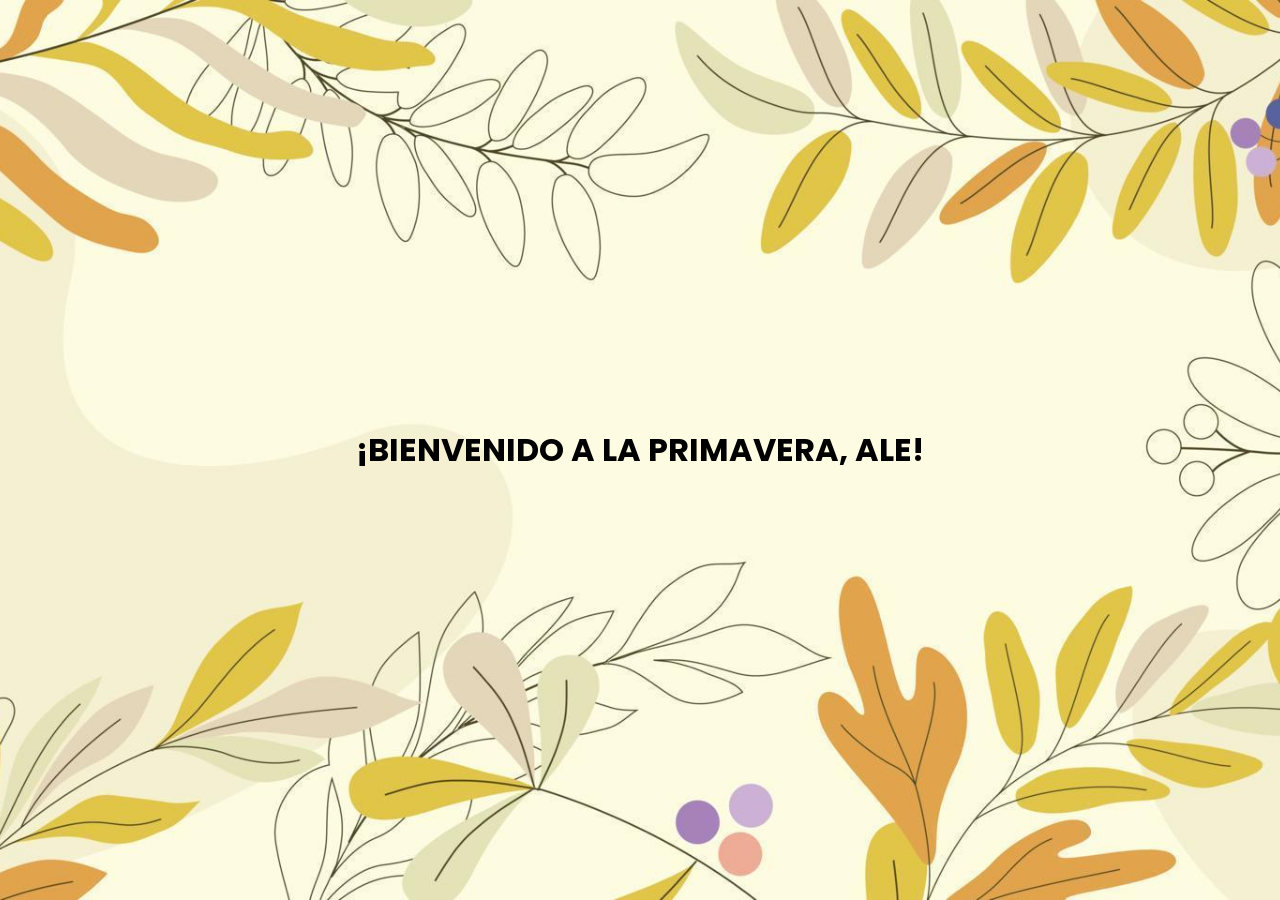
<file: index.html>
<!DOCTYPE html>
<html lang="es">
  <head>
    <meta charset="UTF-8" />
    <meta name="viewport" content="width=device-width, initial-scale=1.0" />
    <title>Feliz Primavera</title>
    <link rel="icon" href="flowers/img/flowers.png" type="image/x-icon" />

    <link rel="stylesheet" href="css/style.css" />
    <link rel="preconnect" href="https://fonts.googleapis.com" />
    <link rel="preconnect" href="https://fonts.gstatic.com" crossorigin />
    <link
      href="https://fonts.googleapis.com/css2?family=Poppins:ital,wght@0,100;0,200;0,300;0,400;0,500;0,600;0,700;0,800;0,900;1,100;1,200;1,300;1,400;1,500;1,600;1,700;1,800;1,900&display=swap"
      rel="stylesheet"
    />
  </head>
  <body>
    <div class="container">
      <div class="text-center mt-5">
        <h1 id="pageTitle" class="clickable">
          ¡Bienvenido a la Primavera, Ale!
        </h1>
        <div id="content" class="mt-4"></div>
      </div>
    </div>

    <script src="https://code.jquery.com/jquery-3.5.1.min.js"></script>
    <script src="scripts/scripts.js"></script>
  </body>
</html>
</file>
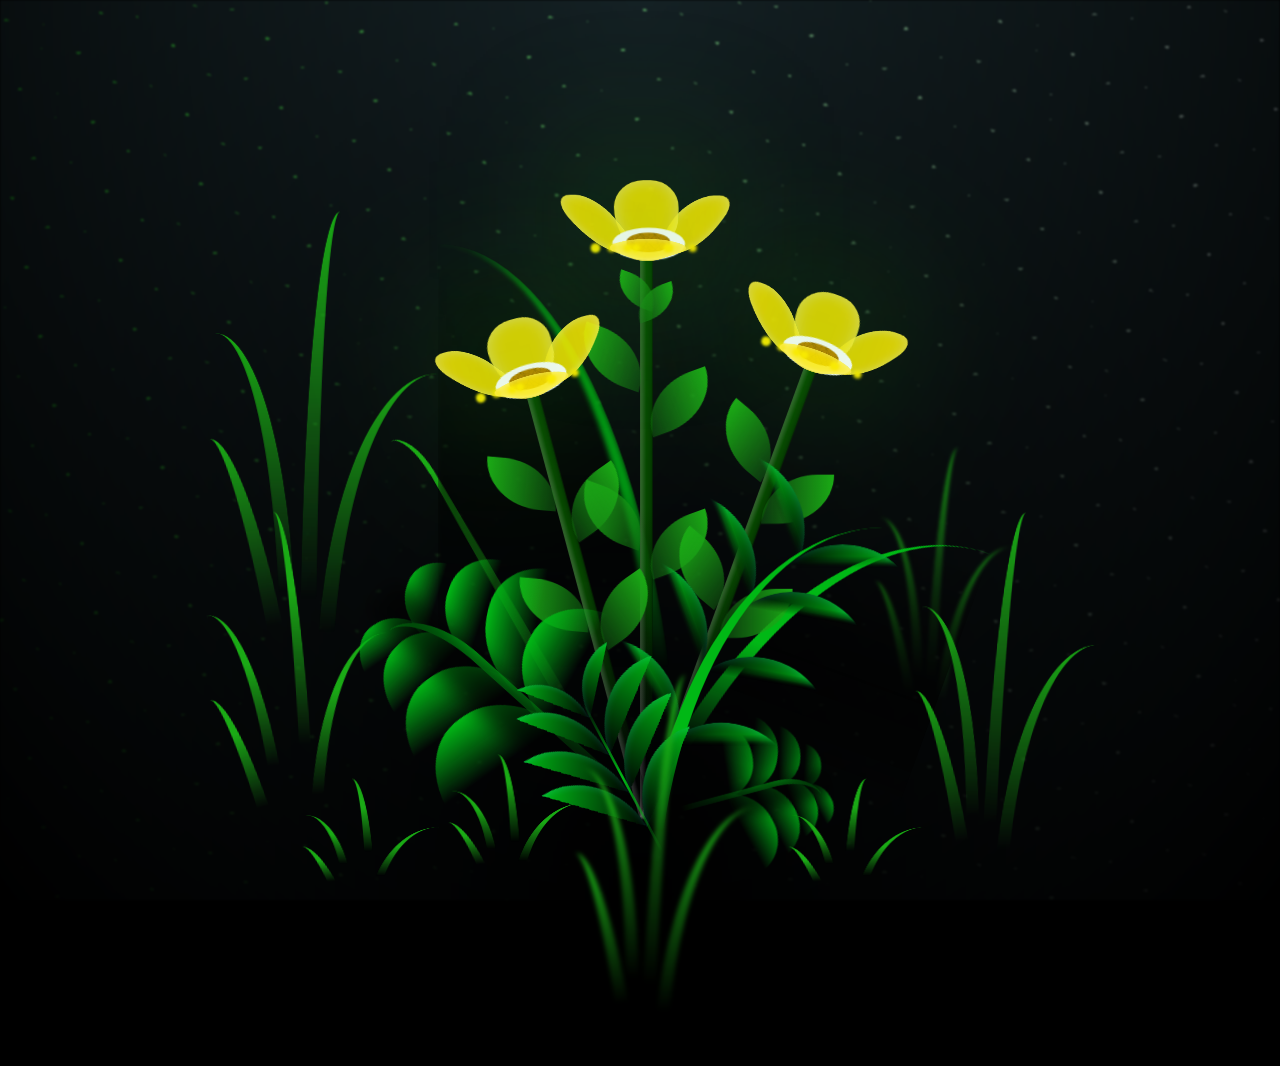
<file: scripts/flowers/flowers.html>
<!DOCTYPE html>
<html lang="en">
  <head>
    <meta charset="UTF-8" />
    <meta http-equiv="X-UA-Compatible" content="IE=edge" />
    <meta name="viewport" content="width=device-width, initial-scale=1.0" />
    <link rel="stylesheet" href="css/main.css" />
    <link rel="icon" href="img/flowers.png" type="image/x-icon" />
    <title>Flores Amarillas</title>
  </head>

  <body class="container">
    <div class="night"></div>
    <div class="flowers">
      <div class="flower flower--1">
        <div class="flower__leafs flower__leafs--1">
          <div class="flower__leaf flower__leaf--1"></div>
          <div class="flower__leaf flower__leaf--2"></div>
          <div class="flower__leaf flower__leaf--3"></div>
          <div class="flower__leaf flower__leaf--4"></div>
          <div class="flower__white-circle"></div>

          <div class="flower__light flower__light--1"></div>
          <div class="flower__light flower__light--2"></div>
          <div class="flower__light flower__light--3"></div>
          <div class="flower__light flower__light--4"></div>
          <div class="flower__light flower__light--5"></div>
          <div class="flower__light flower__light--6"></div>
          <div class="flower__light flower__light--7"></div>
          <div class="flower__light flower__light--8"></div>
        </div>
        <div class="flower__line">
          <div class="flower__line__leaf flower__line__leaf--1"></div>
          <div class="flower__line__leaf flower__line__leaf--2"></div>
          <div class="flower__line__leaf flower__line__leaf--3"></div>
          <div class="flower__line__leaf flower__line__leaf--4"></div>
          <div class="flower__line__leaf flower__line__leaf--5"></div>
          <div class="flower__line__leaf flower__line__leaf--6"></div>
        </div>
      </div>

      <div class="flower flower--2">
        <div class="flower__leafs flower__leafs--2">
          <div class="flower__leaf flower__leaf--1"></div>
          <div class="flower__leaf flower__leaf--2"></div>
          <div class="flower__leaf flower__leaf--3"></div>
          <div class="flower__leaf flower__leaf--4"></div>
          <div class="flower__white-circle"></div>

          <div class="flower__light flower__light--1"></div>
          <div class="flower__light flower__light--2"></div>
          <div class="flower__light flower__light--3"></div>
          <div class="flower__light flower__light--4"></div>
          <div class="flower__light flower__light--5"></div>
          <div class="flower__light flower__light--6"></div>
          <div class="flower__light flower__light--7"></div>
          <div class="flower__light flower__light--8"></div>
        </div>
        <div class="flower__line">
          <div class="flower__line__leaf flower__line__leaf--1"></div>
          <div class="flower__line__leaf flower__line__leaf--2"></div>
          <div class="flower__line__leaf flower__line__leaf--3"></div>
          <div class="flower__line__leaf flower__line__leaf--4"></div>
        </div>
      </div>

      <div class="flower flower--3">
        <div class="flower__leafs flower__leafs--3">
          <div class="flower__leaf flower__leaf--1"></div>
          <div class="flower__leaf flower__leaf--2"></div>
          <div class="flower__leaf flower__leaf--3"></div>
          <div class="flower__leaf flower__leaf--4"></div>
          <div class="flower__white-circle"></div>

          <div class="flower__light flower__light--1"></div>
          <div class="flower__light flower__light--2"></div>
          <div class="flower__light flower__light--3"></div>
          <div class="flower__light flower__light--4"></div>
          <div class="flower__light flower__light--5"></div>
          <div class="flower__light flower__light--6"></div>
          <div class="flower__light flower__light--7"></div>
          <div class="flower__light flower__light--8"></div>
        </div>
        <div class="flower__line">
          <div class="flower__line__leaf flower__line__leaf--1"></div>
          <div class="flower__line__leaf flower__line__leaf--2"></div>
          <div class="flower__line__leaf flower__line__leaf--3"></div>
          <div class="flower__line__leaf flower__line__leaf--4"></div>
        </div>
      </div>

      <div class="grow-ans" style="--d: 1.2s">
        <div class="flower__g-long">
          <div class="flower__g-long__top"></div>
          <div class="flower__g-long__bottom"></div>
        </div>
      </div>

      <div class="growing-grass">
        <div class="flower__grass flower__grass--1">
          <div class="flower__grass--top"></div>
          <div class="flower__grass--bottom"></div>
          <div class="flower__grass__leaf flower__grass__leaf--1"></div>
          <div class="flower__grass__leaf flower__grass__leaf--2"></div>
          <div class="flower__grass__leaf flower__grass__leaf--3"></div>
          <div class="flower__grass__leaf flower__grass__leaf--4"></div>
          <div class="flower__grass__leaf flower__grass__leaf--5"></div>
          <div class="flower__grass__leaf flower__grass__leaf--6"></div>
          <div class="flower__grass__leaf flower__grass__leaf--7"></div>
          <div class="flower__grass__leaf flower__grass__leaf--8"></div>
          <div class="flower__grass__overlay"></div>
        </div>
      </div>

      <div class="growing-grass">
        <div class="flower__grass flower__grass--2">
          <div class="flower__grass--top"></div>
          <div class="flower__grass--bottom"></div>
          <div class="flower__grass__leaf flower__grass__leaf--1"></div>
          <div class="flower__grass__leaf flower__grass__leaf--2"></div>
          <div class="flower__grass__leaf flower__grass__leaf--3"></div>
          <div class="flower__grass__leaf flower__grass__leaf--4"></div>
          <div class="flower__grass__leaf flower__grass__leaf--5"></div>
          <div class="flower__grass__leaf flower__grass__leaf--6"></div>
          <div class="flower__grass__leaf flower__grass__leaf--7"></div>
          <div class="flower__grass__leaf flower__grass__leaf--8"></div>
          <div class="flower__grass__overlay"></div>
        </div>
      </div>

      <div class="grow-ans" style="--d: 2.4s">
        <div class="flower__g-right flower__g-right--1">
          <div class="leaf"></div>
        </div>
      </div>

      <div class="grow-ans" style="--d: 2.8s">
        <div class="flower__g-right flower__g-right--2">
          <div class="leaf"></div>
        </div>
      </div>

      <div class="grow-ans" style="--d: 2.8s">
        <div class="flower__g-front">
          <div
            class="flower__g-front__leaf-wrapper flower__g-front__leaf-wrapper--1"
          >
            <div class="flower__g-front__leaf"></div>
          </div>
          <div
            class="flower__g-front__leaf-wrapper flower__g-front__leaf-wrapper--2"
          >
            <div class="flower__g-front__leaf"></div>
          </div>
          <div
            class="flower__g-front__leaf-wrapper flower__g-front__leaf-wrapper--3"
          >
            <div class="flower__g-front__leaf"></div>
          </div>
          <div
            class="flower__g-front__leaf-wrapper flower__g-front__leaf-wrapper--4"
          >
            <div class="flower__g-front__leaf"></div>
          </div>
          <div
            class="flower__g-front__leaf-wrapper flower__g-front__leaf-wrapper--5"
          >
            <div class="flower__g-front__leaf"></div>
          </div>
          <div
            class="flower__g-front__leaf-wrapper flower__g-front__leaf-wrapper--6"
          >
            <div class="flower__g-front__leaf"></div>
          </div>
          <div
            class="flower__g-front__leaf-wrapper flower__g-front__leaf-wrapper--7"
          >
            <div class="flower__g-front__leaf"></div>
          </div>
          <div
            class="flower__g-front__leaf-wrapper flower__g-front__leaf-wrapper--8"
          >
            <div class="flower__g-front__leaf"></div>
          </div>
          <div class="flower__g-front__line"></div>
        </div>
      </div>

      <div class="grow-ans" style="--d: 3.2s">
        <div class="flower__g-fr">
          <div class="leaf"></div>
          <div class="flower__g-fr__leaf flower__g-fr__leaf--1"></div>
          <div class="flower__g-fr__leaf flower__g-fr__leaf--2"></div>
          <div class="flower__g-fr__leaf flower__g-fr__leaf--3"></div>
          <div class="flower__g-fr__leaf flower__g-fr__leaf--4"></div>
          <div class="flower__g-fr__leaf flower__g-fr__leaf--5"></div>
          <div class="flower__g-fr__leaf flower__g-fr__leaf--6"></div>
          <div class="flower__g-fr__leaf flower__g-fr__leaf--7"></div>
          <div class="flower__g-fr__leaf flower__g-fr__leaf--8"></div>
        </div>
      </div>

      <div class="long-g long-g--0">
        <div class="grow-ans" style="--d: 3s">
          <div class="leaf leaf--0"></div>
        </div>
        <div class="grow-ans" style="--d: 2.2s">
          <div class="leaf leaf--1"></div>
        </div>
        <div class="grow-ans" style="--d: 3.4s">
          <div class="leaf leaf--2"></div>
        </div>
        <div class="grow-ans" style="--d: 3.6s">
          <div class="leaf leaf--3"></div>
        </div>
      </div>

      <div class="long-g long-g--1">
        <div class="grow-ans" style="--d: 3.6s">
          <div class="leaf leaf--0"></div>
        </div>
        <div class="grow-ans" style="--d: 3.8s">
          <div class="leaf leaf--1"></div>
        </div>
        <div class="grow-ans" style="--d: 4s">
          <div class="leaf leaf--2"></div>
        </div>
        <div class="grow-ans" style="--d: 4.2s">
          <div class="leaf leaf--3"></div>
        </div>
      </div>

      <div class="long-g long-g--2">
        <div class="grow-ans" style="--d: 4s">
          <div class="leaf leaf--0"></div>
        </div>
        <div class="grow-ans" style="--d: 4.2s">
          <div class="leaf leaf--1"></div>
        </div>
        <div class="grow-ans" style="--d: 4.4s">
          <div class="leaf leaf--2"></div>
        </div>
        <div class="grow-ans" style="--d: 4.6s">
          <div class="leaf leaf--3"></div>
        </div>
      </div>

      <div class="long-g long-g--3">
        <div class="grow-ans" style="--d: 4s">
          <div class="leaf leaf--0"></div>
        </div>
        <div class="grow-ans" style="--d: 4.2s">
          <div class="leaf leaf--1"></div>
        </div>
        <div class="grow-ans" style="--d: 3s">
          <div class="leaf leaf--2"></div>
        </div>
        <div class="grow-ans" style="--d: 3.6s">
          <div class="leaf leaf--3"></div>
        </div>
      </div>

      <div class="long-g long-g--4">
        <div class="grow-ans" style="--d: 4s">
          <div class="leaf leaf--0"></div>
        </div>
        <div class="grow-ans" style="--d: 4.2s">
          <div class="leaf leaf--1"></div>
        </div>
        <div class="grow-ans" style="--d: 3s">
          <div class="leaf leaf--2"></div>
        </div>
        <div class="grow-ans" style="--d: 3.6s">
          <div class="leaf leaf--3"></div>
        </div>
      </div>

      <div class="long-g long-g--5">
        <div class="grow-ans" style="--d: 4s">
          <div class="leaf leaf--0"></div>
        </div>
        <div class="grow-ans" style="--d: 4.2s">
          <div class="leaf leaf--1"></div>
        </div>
        <div class="grow-ans" style="--d: 3s">
          <div class="leaf leaf--2"></div>
        </div>
        <div class="grow-ans" style="--d: 3.6s">
          <div class="leaf leaf--3"></div>
        </div>
      </div>

      <div class="long-g long-g--6">
        <div class="grow-ans" style="--d: 4.2s">
          <div class="leaf leaf--0"></div>
        </div>
        <div class="grow-ans" style="--d: 4.4s">
          <div class="leaf leaf--1"></div>
        </div>
        <div class="grow-ans" style="--d: 4.6s">
          <div class="leaf leaf--2"></div>
        </div>
        <div class="grow-ans" style="--d: 4.8s">
          <div class="leaf leaf--3"></div>
        </div>
      </div>

      <div class="long-g long-g--7">
        <div class="grow-ans" style="--d: 3s">
          <div class="leaf leaf--0"></div>
        </div>
        <div class="grow-ans" style="--d: 3.2s">
          <div class="leaf leaf--1"></div>
        </div>
        <div class="grow-ans" style="--d: 3.5s">
          <div class="leaf leaf--2"></div>
        </div>
        <div class="grow-ans" style="--d: 3.6s">
          <div class="leaf leaf--3"></div>
        </div>
      </div>
    </div>
    <script src="main.js"></script>
  </body>
</html>
</file>
<file: css/style.css>
body {
  background-image: url('../img/fondoCuatro.jpeg');
  background-size: cover;
  background-position: center;
  height: 100vh;
  margin: 0;
  padding: 0;
  display: flex;
  justify-content: center;
  align-items: center;
  text-transform: uppercase;
  font-family: "Poppins", sans-serif;
  font-weight: 600;
  font-style: normal;
  text-align: center;
}

.clickable {
  cursor: pointer;
  color: #000000; /* Amarillo */
}

#content {
  width: 80%;
}
</file>
<file: scripts/flowers/css/main.css>
*,
*::after,
*::before {
  padding: 0;
  margin: 0;
  box-sizing: border-box;
}

:root {
  --dark-color: #000;
}

body {
  display: flex;
  align-items: flex-end;
  justify-content: center;
  min-height: 100vh;
  background-color: var(--dark-color);
  overflow: hidden;
  perspective: 1000px;
}

.night {
  position: fixed;
  left: 50%;
  top: 0;
  transform: translateX(-50%);
  width: 100%;
  height: 100%;
  filter: blur(0.1vmin);
  background-image: radial-gradient(ellipse at top, transparent 0%, var(--dark-color)), 
  radial-gradient(ellipse at bottom, var(--dark-color), rgba(145, 233, 255, 0.2)), 
  repeating-linear-gradient(220deg, rgb(0, 0, 0) 0px, rgb(0, 0, 0) 19px, transparent 19px, 
  transparent 22px), repeating-linear-gradient(189deg, rgb(0, 0, 0) 0px, rgb(0, 0, 0) 19px, 
  transparent 19px, transparent 22px), repeating-linear-gradient(148deg, rgb(0, 0, 0) 0px, 
  rgb(0, 0, 0) 19px, transparent 19px, transparent 22px), linear-gradient(90deg, rgb(21, 255, 0), 
  rgb(240, 240, 240));
}

.flowers {
  position: relative;
  transform: scale(0.9);
}

.flower {
  position: absolute;
  bottom: 10vmin;
  transform-origin: bottom center;
  z-index: 10;
  --fl-speed: 0.8s;
}
.flower--1 {
  -webkit-animation: moving-flower-1 4s linear infinite;
          animation: moving-flower-1 4s linear infinite;
}
.flower--1 .flower__line {
  height: 70vmin;
  -webkit-animation-delay: 0.3s;
          animation-delay: 0.3s;
}
.flower--1 .flower__line__leaf--1 {
  -webkit-animation: blooming-leaf-right var(--fl-speed) 1.6s backwards;
          animation: blooming-leaf-right var(--fl-speed) 1.6s backwards;
}
.flower--1 .flower__line__leaf--2 {
  -webkit-animation: blooming-leaf-right var(--fl-speed) 1.4s backwards;
          animation: blooming-leaf-right var(--fl-speed) 1.4s backwards;
}
.flower--1 .flower__line__leaf--3 {
  -webkit-animation: blooming-leaf-left var(--fl-speed) 1.2s backwards;
          animation: blooming-leaf-left var(--fl-speed) 1.2s backwards;
}
.flower--1 .flower__line__leaf--4 {
  -webkit-animation: blooming-leaf-left var(--fl-speed) 1s backwards;
          animation: blooming-leaf-left var(--fl-speed) 1s backwards;
}
.flower--1 .flower__line__leaf--5 {
  -webkit-animation: blooming-leaf-right var(--fl-speed) 1.8s backwards;
          animation: blooming-leaf-right var(--fl-speed) 1.8s backwards;
}
.flower--1 .flower__line__leaf--6 {
  -webkit-animation: blooming-leaf-left var(--fl-speed) 2s backwards;
          animation: blooming-leaf-left var(--fl-speed) 2s backwards;
}
.flower--2 {
  left: 50%;
  transform: rotate(20deg);
  -webkit-animation: moving-flower-2 4s linear infinite;
          animation: moving-flower-2 4s linear infinite;
}
.flower--2 .flower__line {
  height: 60vmin;
  -webkit-animation-delay: 0.6s;
          animation-delay: 0.6s;
}
.flower--2 .flower__line__leaf--1 {
  -webkit-animation: blooming-leaf-right var(--fl-speed) 1.9s backwards;
          animation: blooming-leaf-right var(--fl-speed) 1.9s backwards;
}
.flower--2 .flower__line__leaf--2 {
  -webkit-animation: blooming-leaf-right var(--fl-speed) 1.7s backwards;
          animation: blooming-leaf-right var(--fl-speed) 1.7s backwards;
}
.flower--2 .flower__line__leaf--3 {
  -webkit-animation: blooming-leaf-left var(--fl-speed) 1.5s backwards;
          animation: blooming-leaf-left var(--fl-speed) 1.5s backwards;
}
.flower--2 .flower__line__leaf--4 {
  -webkit-animation: blooming-leaf-left var(--fl-speed) 1.3s backwards;
          animation: blooming-leaf-left var(--fl-speed) 1.3s backwards;
}
.flower--3 {
  left: 50%;
  transform: rotate(-15deg);
  -webkit-animation: moving-flower-3 4s linear infinite;
          animation: moving-flower-3 4s linear infinite;
}
.flower--3 .flower__line {
  -webkit-animation-delay: 0.9s;
          animation-delay: 0.9s;
}
.flower--3 .flower__line__leaf--1 {
  -webkit-animation: blooming-leaf-right var(--fl-speed) 2.5s backwards;
          animation: blooming-leaf-right var(--fl-speed) 2.5s backwards;
}
.flower--3 .flower__line__leaf--2 {
  -webkit-animation: blooming-leaf-right var(--fl-speed) 2.3s backwards;
          animation: blooming-leaf-right var(--fl-speed) 2.3s backwards;
}
.flower--3 .flower__line__leaf--3 {
  -webkit-animation: blooming-leaf-left var(--fl-speed) 2.1s backwards;
          animation: blooming-leaf-left var(--fl-speed) 2.1s backwards;
}
.flower--3 .flower__line__leaf--4 {
  -webkit-animation: blooming-leaf-left var(--fl-speed) 1.9s backwards;
          animation: blooming-leaf-left var(--fl-speed) 1.9s backwards;
}
.flower__leafs {
  position: relative;
  -webkit-animation: blooming-flower 2s backwards;
          animation: blooming-flower 2s backwards;
}
.flower__leafs--1 {
  -webkit-animation-delay: 1.1s;
          animation-delay: 1.1s;
}
.flower__leafs--2 {
  -webkit-animation-delay: 1.4s;
          animation-delay: 1.4s;
}
.flower__leafs--3 {
  -webkit-animation-delay: 1.7s;
          animation-delay: 1.7s;
}
.flower__leafs::after {
  content: "";
  position: absolute;
  left: 0;
  top: 0;
  transform: translate(-50%, -100%);
  width: 8vmin;
  height: 8vmin;
  background-color: #1aaa15;
  filter: blur(10vmin);
}
.flower__leaf {
  position: absolute;
  bottom: 0;
  left: 50%;
  width: 8vmin;
  height: 11vmin;
  border-radius: 51% 49% 47% 53%/44% 45% 55% 69%;
  background-color: #1aaa15;
  background-image: linear-gradient(to top, #fce700, #fce700);
  transform-origin: bottom center;
  opacity: 0.9;
  box-shadow: inset 0 0 2vmin rgba(255, 255, 255, 0.5);
}
.flower__leaf--1 {
  transform: translate(-10%, 1%) rotateY(40deg) rotateX(-50deg);
}
.flower__leaf--2 {
  transform: translate(-50%, -4%) rotateX(40deg);
}
.flower__leaf--3 {
  transform: translate(-90%, 0%) rotateY(45deg) rotateX(50deg);
}
.flower__leaf--4 {
  width: 8vmin;
  height: 8vmin;
  transform-origin: bottom left;
  border-radius: 4vmin 10vmin 4vmin 4vmin;
  transform: translate(0%, 18%) rotateX(70deg) rotate(-43deg);
  background-image: linear-gradient(to top, #fce700, #fce700);
  z-index: 1;
  opacity: 0.8;
}
.flower__white-circle {
  position: absolute;
  left: -3.5vmin;
  top: -3vmin;
  width: 9vmin;
  height: 4vmin;
  border-radius: 50%;
  background-color: #ffffff;
}
.flower__white-circle::after {
  content: "";
  position: absolute;
  left: 50%;
  top: 45%;
  transform: translate(-50%, -50%);
  width: 60%;
  height: 60%;
  border-radius: inherit;
  background-image: repeating-linear-gradient(135deg, rgba(0, 0, 0, 0.03) 0px, 
  rgba(0, 0, 0, 0.03) 1px, transparent 1px, transparent 12px), repeating-linear-gradient(45deg, 
  rgba(0, 0, 0, 0.03) 0px, rgba(0, 0, 0, 0.03) 1px, transparent 1px, transparent 12px), 
  repeating-linear-gradient(67.5deg, rgba(0, 0, 0, 0.03) 0px, rgba(0, 0, 0, 0.03) 1px, 
  transparent 1px, transparent 12px), repeating-linear-gradient(135deg, rgba(0, 0, 0, 0.03) 0px, 
  rgba(0, 0, 0, 0.03) 1px, transparent 1px, transparent 12px), repeating-linear-gradient(45deg, 
  rgba(0, 0, 0, 0.03) 0px, rgba(0, 0, 0, 0.03) 1px, transparent 1px, transparent 12px), 
  repeating-linear-gradient(112.5deg, rgba(0, 0, 0, 0.03) 0px, rgba(0, 0, 0, 0.03) 1px, 
  transparent 1px, transparent 12px), repeating-linear-gradient(112.5deg, rgba(0, 0, 0, 0.03) 0px, 
  rgba(0, 0, 0, 0.03) 1px, transparent 1px, transparent 12px), repeating-linear-gradient(45deg, 
  rgba(0, 0, 0, 0.03) 0px, rgba(0, 0, 0, 0.03) 1px, transparent 1px, transparent 12px), 
  repeating-linear-gradient(22.5deg, rgba(0, 0, 0, 0.03) 0px, rgba(0, 0, 0, 0.03) 1px, 
  transparent 1px, transparent 12px), repeating-linear-gradient(45deg, rgba(0, 0, 0, 0.03) 0px, 
  rgba(0, 0, 0, 0.03) 1px, transparent 1px, transparent 12px), repeating-linear-gradient(22.5deg, 
  rgba(0, 0, 0, 0.03) 0px, rgba(0, 0, 0, 0.03) 1px, transparent 1px, transparent 12px), 
  repeating-linear-gradient(135deg, rgba(0, 0, 0, 0.03) 0px, rgba(0, 0, 0, 0.03) 1px, 
  transparent 1px, transparent 12px), repeating-linear-gradient(157.5deg, rgba(0, 0, 0, 0.03) 0px, 
  rgba(0, 0, 0, 0.03) 1px, transparent 1px, transparent 12px), repeating-linear-gradient(67.5deg, 
  rgba(0, 0, 0, 0.03) 0px, rgba(0, 0, 0, 0.03) 1px, transparent 1px, transparent 12px), 
  repeating-linear-gradient(67.5deg, rgba(0, 0, 0, 0.03) 0px, rgba(0, 0, 0, 0.03) 1px, 
  transparent 1px, transparent 12px), linear-gradient(90deg, rgb(190, 133, 0), rgb(190, 133, 0));
}
.flower__line {
  height: 55vmin;
  width: 1.5vmin;
  background-image: linear-gradient(to left, rgba(0, 0, 0, 0.2), transparent, 
  rgba(255, 255, 255, 0.2)), linear-gradient(to top, transparent 10%, #064600, #064600);
  box-shadow: inset 0 0 2px rgba(0, 0, 0, 0.5);
  -webkit-animation: grow-flower-tree 4s backwards;
          animation: grow-flower-tree 4s backwards;
}
.flower__line__leaf {
  --w: 7vmin;
  --h: calc(var(--w) + 2vmin);
  position: absolute;
  top: 20%;
  left: 90%;
  width: var(--w);
  height: var(--h);
  border-top-right-radius: var(--h);
  border-bottom-left-radius: var(--h);
  background-image: linear-gradient(to top, rgba(20, 122, 20, 0.4), #1aaa15);
}
.flower__line__leaf--1 {
  transform: rotate(70deg) rotateY(30deg);
}
.flower__line__leaf--2 {
  top: 45%;
  transform: rotate(70deg) rotateY(30deg);
}
.flower__line__leaf--3, .flower__line__leaf--4, .flower__line__leaf--6 {
  border-top-right-radius: 0;
  border-bottom-left-radius: 0;
  border-top-left-radius: var(--h);
  border-bottom-right-radius: var(--h);
  left: -460%;
  top: 12%;
  transform: rotate(-70deg) rotateY(30deg);
}
.flower__line__leaf--4 {
  top: 40%;
}
.flower__line__leaf--5 {
  top: 0;
  transform-origin: left;
  transform: rotate(70deg) rotateY(30deg) scale(0.6);
}
.flower__line__leaf--6 {
  top: -2%;
  left: -450%;
  transform-origin: right;
  transform: rotate(-70deg) rotateY(30deg) scale(0.6);
}
.flower__light {
  position: absolute;
  bottom: 0vmin;
  width: 1vmin;
  height: 1vmin;
  background-color: rgb(255, 251, 0);
  border-radius: 50%;
  filter: blur(0.2vmin);
  -webkit-animation: light-ans 4s linear infinite backwards;
          animation: light-ans 4s linear infinite backwards;
}
.flower__light:nth-child(odd) {
  background-color: #fce700;
}
.flower__light--1 {
  left: -2vmin;
  -webkit-animation-delay: 1s;
          animation-delay: 1s;
}
.flower__light--2 {
  left: 3vmin;
  -webkit-animation-delay: 0.5s;
          animation-delay: 0.5s;
}
.flower__light--3 {
  left: -6vmin;
  -webkit-animation-delay: 0.3s;
          animation-delay: 0.3s;
}
.flower__light--4 {
  left: 6vmin;
  -webkit-animation-delay: 0.9s;
          animation-delay: 0.9s;
}
.flower__light--5 {
  left: -1vmin;
  -webkit-animation-delay: 1.5s;
          animation-delay: 1.5s;
}
.flower__light--6 {
  left: -4vmin;
  -webkit-animation-delay: 3s;
          animation-delay: 3s;
}
.flower__light--7 {
  left: 3vmin;
  -webkit-animation-delay: 2s;
          animation-delay: 2s;
}
.flower__light--8 {
  left: -6vmin;
  -webkit-animation-delay: 3.5s;
          animation-delay: 3.5s;
}
.flower__grass {
  --c: #00b815;
  --line-w: 1.5vmin;
  position: absolute;
  bottom: 12vmin;
  left: -7vmin;
  display: flex;
  flex-direction: column;
  align-items: flex-end;
  z-index: 20;
  transform-origin: bottom center;
  transform: rotate(-48deg) rotateY(40deg);
}
.flower__grass--1 {
  -webkit-animation: moving-grass 2s linear infinite;
          animation: moving-grass 2s linear infinite;
}
.flower__grass--2 {
  left: 2vmin;
  bottom: 10vmin;
  transform: scale(0.5) rotate(75deg) rotateX(10deg) rotateY(-200deg);
  opacity: 0.8;
  z-index: 0;
  -webkit-animation: moving-grass--2 1.5s linear infinite;
          animation: moving-grass--2 1.5s linear infinite;
}
.flower__grass--top {
  width: 7vmin;
  height: 10vmin;
  border-top-right-radius: 100%;
  border-right: var(--line-w) solid var(--c);
  transform-origin: bottom center;
  transform: rotate(-2deg);
}
.flower__grass--bottom {
  margin-top: -2px;
  width: var(--line-w);
  height: 25vmin;
  background-image: linear-gradient(to top, transparent, var(--c));
}
.flower__grass__leaf {
  --size: 10vmin;
  position: absolute;
  width: calc(var(--size) * 2.1);
  height: var(--size);
  border-top-left-radius: var(--size);
  border-top-right-radius: var(--size);
  background-image: linear-gradient(to top, transparent, transparent 30%, var(--c));
  z-index: 100;
}
.flower__grass__leaf--1 {
  top: -6%;
  left: 30%;
  --size: 6vmin;
  transform: rotate(-20deg);
  -webkit-animation: growing-grass-ans--1 2s 2.6s backwards;
          animation: growing-grass-ans--1 2s 2.6s backwards;
}
@-webkit-keyframes growing-grass-ans--1 {
  0% {
    transform-origin: bottom left;
    transform: rotate(-20deg) scale(0);
  }
}
@keyframes growing-grass-ans--1 {
  0% {
    transform-origin: bottom left;
    transform: rotate(-20deg) scale(0);
  }
}
.flower__grass__leaf--2 {
  top: -5%;
  left: -110%;
  --size: 6vmin;
  transform: rotate(10deg);
  -webkit-animation: growing-grass-ans--2 2s 2.4s linear backwards;
          animation: growing-grass-ans--2 2s 2.4s linear backwards;
}
@-webkit-keyframes growing-grass-ans--2 {
  0% {
    transform-origin: bottom right;
    transform: rotate(10deg) scale(0);
  }
}
@keyframes growing-grass-ans--2 {
  0% {
    transform-origin: bottom right;
    transform: rotate(10deg) scale(0);
  }
}
.flower__grass__leaf--3 {
  top: 5%;
  left: 60%;
  --size: 8vmin;
  transform: rotate(-18deg) rotateX(-20deg);
  -webkit-animation: growing-grass-ans--3 2s 2.2s linear backwards;
          animation: growing-grass-ans--3 2s 2.2s linear backwards;
}
@-webkit-keyframes growing-grass-ans--3 {
  0% {
    transform-origin: bottom left;
    transform: rotate(-18deg) rotateX(-20deg) scale(0);
  }
}
@keyframes growing-grass-ans--3 {
  0% {
    transform-origin: bottom left;
    transform: rotate(-18deg) rotateX(-20deg) scale(0);
  }
}
.flower__grass__leaf--4 {
  top: 6%;
  left: -135%;
  --size: 8vmin;
  transform: rotate(2deg);
  -webkit-animation: growing-grass-ans--4 2s 2s linear backwards;
          animation: growing-grass-ans--4 2s 2s linear backwards;
}
@-webkit-keyframes growing-grass-ans--4 {
  0% {
    transform-origin: bottom right;
    transform: rotate(2deg) scale(0);
  }
}
@keyframes growing-grass-ans--4 {
  0% {
    transform-origin: bottom right;
    transform: rotate(2deg) scale(0);
  }
}
.flower__grass__leaf--5 {
  top: 20%;
  left: 60%;
  --size: 10vmin;
  transform: rotate(-24deg) rotateX(-20deg);
  -webkit-animation: growing-grass-ans--5 2s 1.8s linear backwards;
          animation: growing-grass-ans--5 2s 1.8s linear backwards;
}
@-webkit-keyframes growing-grass-ans--5 {
  0% {
    transform-origin: bottom left;
    transform: rotate(-24deg) rotateX(-20deg) scale(0);
  }
}
@keyframes growing-grass-ans--5 {
  0% {
    transform-origin: bottom left;
    transform: rotate(-24deg) rotateX(-20deg) scale(0);
  }
}
.flower__grass__leaf--6 {
  top: 22%;
  left: -180%;
  --size: 10vmin;
  transform: rotate(10deg);
  -webkit-animation: growing-grass-ans--6 2s 1.6s linear backwards;
          animation: growing-grass-ans--6 2s 1.6s linear backwards;
}
@-webkit-keyframes growing-grass-ans--6 {
  0% {
    transform-origin: bottom right;
    transform: rotate(10deg) scale(0);
  }
}
@keyframes growing-grass-ans--6 {
  0% {
    transform-origin: bottom right;
    transform: rotate(10deg) scale(0);
  }
}
.flower__grass__leaf--7 {
  top: 39%;
  left: 70%;
  --size: 10vmin;
  transform: rotate(-10deg);
  -webkit-animation: growing-grass-ans--7 2s 1.4s linear backwards;
          animation: growing-grass-ans--7 2s 1.4s linear backwards;
}
@-webkit-keyframes growing-grass-ans--7 {
  0% {
    transform-origin: bottom left;
    transform: rotate(-10deg) scale(0);
  }
}
@keyframes growing-grass-ans--7 {
  0% {
    transform-origin: bottom left;
    transform: rotate(-10deg) scale(0);
  }
}
.flower__grass__leaf--8 {
  top: 40%;
  left: -215%;
  --size: 11vmin;
  transform: rotate(10deg);
  -webkit-animation: growing-grass-ans--8 2s 1.2s linear backwards;
          animation: growing-grass-ans--8 2s 1.2s linear backwards;
}
@-webkit-keyframes growing-grass-ans--8 {
  0% {
    transform-origin: bottom right;
    transform: rotate(10deg) scale(0);
  }
}
@keyframes growing-grass-ans--8 {
  0% {
    transform-origin: bottom right;
    transform: rotate(10deg) scale(0);
  }
}
.flower__grass__overlay {
  position: absolute;
  top: -10%;
  right: 0%;
  width: 100%;
  height: 100%;
  background-color: rgba(0, 0, 0, 0.6);
  filter: blur(1.5vmin);
  z-index: 100;
}
.flower__g-long {
  --w: 2vmin;
  --h: 6vmin;
  --c: #1aaa15;
  position: absolute;
  bottom: 10vmin;
  left: -3vmin;
  transform-origin: bottom center;
  transform: rotate(-30deg) rotateY(-20deg);
  display: flex;
  flex-direction: column;
  align-items: flex-end;
  -webkit-animation: flower-g-long-ans 3s linear infinite;
          animation: flower-g-long-ans 3s linear infinite;
}
@-webkit-keyframes flower-g-long-ans {
  0%, 100% {
    transform: rotate(-30deg) rotateY(-20deg);
  }
  50% {
    transform: rotate(-32deg) rotateY(-20deg);
  }
}
@keyframes flower-g-long-ans {
  0%, 100% {
    transform: rotate(-30deg) rotateY(-20deg);
  }
  50% {
    transform: rotate(-32deg) rotateY(-20deg);
  }
}
.flower__g-long__top {
  top: calc(var(--h) * -1);
  width: calc(var(--w) + 1vmin);
  height: var(--h);
  border-top-right-radius: 100%;
  border-right: 0.7vmin solid var(--c);
  transform: translate(-0.7vmin, 1vmin);
}
.flower__g-long__bottom {
  width: var(--w);
  height: 50vmin;
  transform-origin: bottom center;
  background-image: linear-gradient(to top, transparent 30%, var(--c));
  box-shadow: inset 0 0 2px rgba(0, 0, 0, 0.5);
  -webkit-clip-path: polygon(35% 0, 65% 1%, 100% 100%, 0% 100%);
          clip-path: polygon(35% 0, 65% 1%, 100% 100%, 0% 100%);
}
.flower__g-right {
  position: absolute;
  bottom: 6vmin;
  left: -2vmin;
  transform-origin: bottom left;
  transform: rotate(20deg);
}
.flower__g-right .leaf {
  width: 30vmin;
  height: 50vmin;
  border-top-left-radius: 100%;
  border-left: 2vmin solid #00b815;
  background-image: linear-gradient(to bottom, transparent, var(--dark-color) 60%);
  -webkit-mask-image: linear-gradient(to top, transparent 30%, #00b815 60%);
}
.flower__g-right--1 {
  -webkit-animation: flower-g-right-ans 2.5s linear infinite;
          animation: flower-g-right-ans 2.5s linear infinite;
}
.flower__g-right--2 {
  left: 5vmin;
  transform: rotateY(-180deg);
  -webkit-animation: flower-g-right-ans--2 3s linear infinite;
          animation: flower-g-right-ans--2 3s linear infinite;
}
.flower__g-right--2 .leaf {
  height: 75vmin;
  filter: blur(0.3vmin);
  opacity: 0.8;
}
@-webkit-keyframes flower-g-right-ans {
  0%, 100% {
    transform: rotate(20deg);
  }
  50% {
    transform: rotate(24deg) rotateX(-20deg);
  }
}
@keyframes flower-g-right-ans {
  0%, 100% {
    transform: rotate(20deg);
  }
  50% {
    transform: rotate(24deg) rotateX(-20deg);
  }
}
@-webkit-keyframes flower-g-right-ans--2 {
  0%, 100% {
    transform: rotateY(-180deg) rotate(0deg) rotateX(-20deg);
  }
  50% {
    transform: rotateY(-180deg) rotate(6deg) rotateX(-20deg);
  }
}
@keyframes flower-g-right-ans--2 {
  0%, 100% {
    transform: rotateY(-180deg) rotate(0deg) rotateX(-20deg);
  }
  50% {
    transform: rotateY(-180deg) rotate(6deg) rotateX(-20deg);
  }
}
.flower__g-front {
  position: absolute;
  bottom: 6vmin;
  left: 2.5vmin;
  z-index: 100;
  transform-origin: bottom center;
  transform: rotate(-28deg) rotateY(30deg) scale(1.04);
  -webkit-animation: flower__g-front-ans 2s linear infinite;
          animation: flower__g-front-ans 2s linear infinite;
}
@-webkit-keyframes flower__g-front-ans {
  0%, 100% {
    transform: rotate(-28deg) rotateY(30deg) scale(1.04);
  }
  50% {
    transform: rotate(-35deg) rotateY(40deg) scale(1.04);
  }
}
@keyframes flower__g-front-ans {
  0%, 100% {
    transform: rotate(-28deg) rotateY(30deg) scale(1.04);
  }
  50% {
    transform: rotate(-35deg) rotateY(40deg) scale(1.04);
  }
}
.flower__g-front__line {
  width: 0.3vmin;
  height: 20vmin;
  background-image: linear-gradient(to top, transparent, #00b815, transparent 100%);
  position: relative;
}
.flower__g-front__leaf-wrapper {
  position: absolute;
  top: 0;
  left: 0;
  transform-origin: bottom left;
  transform: rotate(10deg);
}
.flower__g-front__leaf-wrapper:nth-child(even) {
  left: 0vmin;
  transform: rotateY(-180deg) rotate(5deg);
  -webkit-animation: flower__g-front__leaf-left-ans 1s ease-in backwards;
          animation: flower__g-front__leaf-left-ans 1s ease-in backwards;
}
.flower__g-front__leaf-wrapper:nth-child(odd) {
  -webkit-animation: flower__g-front__leaf-ans 1s ease-in backwards;
          animation: flower__g-front__leaf-ans 1s ease-in backwards;
}
.flower__g-front__leaf-wrapper--1 {
  top: -8vmin;
  transform: scale(0.7);
  -webkit-animation: flower__g-front__leaf-ans 1s 5.5s ease-in backwards !important;
          animation: flower__g-front__leaf-ans 1s 5.5s ease-in backwards !important;
}
.flower__g-front__leaf-wrapper--2 {
  top: -8vmin;
  transform: rotateY(-180deg) scale(0.7) !important;
  -webkit-animation: flower__g-front__leaf-left-ans-2 1s 4.6s ease-in backwards !important;
          animation: flower__g-front__leaf-left-ans-2 1s 4.6s ease-in backwards !important;
}
.flower__g-front__leaf-wrapper--3 {
  top: -3vmin;
  -webkit-animation: flower__g-front__leaf-ans 1s 4.6s ease-in backwards;
          animation: flower__g-front__leaf-ans 1s 4.6s ease-in backwards;
}
.flower__g-front__leaf-wrapper--4 {
  top: -3vmin;
  transform: rotateY(-180deg) scale(0.9) !important;
  -webkit-animation: flower__g-front__leaf-left-ans-2 1s 4.6s ease-in backwards !important;
          animation: flower__g-front__leaf-left-ans-2 1s 4.6s ease-in backwards !important;
}
@-webkit-keyframes flower__g-front__leaf-left-ans-2 {
  0% {
    transform: rotateY(-180deg) scale(0);
  }
}
@keyframes flower__g-front__leaf-left-ans-2 {
  0% {
    transform: rotateY(-180deg) scale(0);
  }
}
.flower__g-front__leaf-wrapper--5, .flower__g-front__leaf-wrapper--6 {
  top: 2vmin;
}
.flower__g-front__leaf-wrapper--7, .flower__g-front__leaf-wrapper--8 {
  top: 6.5vmin;
}
.flower__g-front__leaf-wrapper--2 {
  -webkit-animation-delay: 5.2s !important;
          animation-delay: 5.2s !important;
}
.flower__g-front__leaf-wrapper--3 {
  -webkit-animation-delay: 4.9s !important;
          animation-delay: 4.9s !important;
}
.flower__g-front__leaf-wrapper--5 {
  -webkit-animation-delay: 4.3s !important;
          animation-delay: 4.3s !important;
}
.flower__g-front__leaf-wrapper--6 {
  -webkit-animation-delay: 4.1s !important;
          animation-delay: 4.1s !important;
}
.flower__g-front__leaf-wrapper--7 {
  -webkit-animation-delay: 3.8s !important;
          animation-delay: 3.8s !important;
}
.flower__g-front__leaf-wrapper--8 {
  -webkit-animation-delay: 3.5s !important;
          animation-delay: 3.5s !important;
}
@-webkit-keyframes flower__g-front__leaf-ans {
  0% {
    transform: rotate(10deg) scale(0);
  }
}
@keyframes flower__g-front__leaf-ans {
  0% {
    transform: rotate(10deg) scale(0);
  }
}
@-webkit-keyframes flower__g-front__leaf-left-ans {
  0% {
    transform: rotateY(-180deg) rotate(5deg) scale(0);
  }
}
@keyframes flower__g-front__leaf-left-ans {
  0% {
    transform: rotateY(-180deg) rotate(5deg) scale(0);
  }
}
.flower__g-front__leaf {
  width: 10vmin;
  height: 10vmin;
  border-radius: 100% 0% 0% 100%/100% 100% 0% 0%;
  box-shadow: inset 0 2px 1vmin hsla(184deg, 97%, 58%, 0.2);
  background-image: linear-gradient(to bottom left, transparent, var(--dark-color)), 
  linear-gradient(to bottom right, #00b815 50%, transparent 50%, transparent);
  -webkit-mask-image: linear-gradient(to bottom right, #00b815 50%, transparent 50%, transparent);
  mask-image: linear-gradient(to bottom right, #00b815 50%, transparent 50%, transparent);
}
.flower__g-fr {
  position: absolute;
  bottom: -4vmin;
  left: vmin;
  transform-origin: bottom left;
  z-index: 10;
  -webkit-animation: flower__g-fr-ans 2s linear infinite;
          animation: flower__g-fr-ans 2s linear infinite;
}
@-webkit-keyframes flower__g-fr-ans {
  0%, 100% {
    transform: rotate(2deg);
  }
  50% {
    transform: rotate(4deg);
  }
}
@keyframes flower__g-fr-ans {
  0%, 100% {
    transform: rotate(2deg);
  }
  50% {
    transform: rotate(4deg);
  }
}
.flower__g-fr .leaf {
  width: 30vmin;
  height: 50vmin;
  border-top-left-radius: 100%;
  border-left: 2vmin solid #00b815;
  -webkit-mask-image: linear-gradient(to top, transparent 25%, #00b815 50%);
  position: relative;
  z-index: 1;
}
.flower__g-fr__leaf {
  position: absolute;
  top: 0;
  left: 0;
  width: 10vmin;
  height: 10vmin;
  border-radius: 100% 0% 0% 100%/100% 100% 0% 0%;
  box-shadow: inset 0 2px 1vmin hsla(184deg, 97%, 58%, 0.2);
  background-image: linear-gradient(to bottom left, transparent, var(--dark-color) 98%), 
  linear-gradient(to bottom right, #00b815 45%, transparent 50%, transparent);
  -webkit-mask-image: linear-gradient(135deg, #00b815 40%, transparent 50%, transparent);
}
.flower__g-fr__leaf--1 {
  left: 20vmin;
  transform: rotate(45deg);
  -webkit-animation: flower__g-fr-leaft-ans-1 0.5s 5.2s linear backwards;
          animation: flower__g-fr-leaft-ans-1 0.5s 5.2s linear backwards;
}
@-webkit-keyframes flower__g-fr-leaft-ans-1 {
  0% {
    transform-origin: left;
    transform: rotate(45deg) scale(0);
  }
}
@keyframes flower__g-fr-leaft-ans-1 {
  0% {
    transform-origin: left;
    transform: rotate(45deg) scale(0);
  }
}
.flower__g-fr__leaf--2 {
  left: 12vmin;
  top: -7vmin;
  transform: rotate(25deg) rotateY(-180deg);
  -webkit-animation: flower__g-fr-leaft-ans-6 0.5s 5s linear backwards;
          animation: flower__g-fr-leaft-ans-6 0.5s 5s linear backwards;
}
.flower__g-fr__leaf--3 {
  left: 15vmin;
  top: 6vmin;
  transform: rotate(55deg);
  -webkit-animation: flower__g-fr-leaft-ans-5 0.5s 4.8s linear backwards;
          animation: flower__g-fr-leaft-ans-5 0.5s 4.8s linear backwards;
}
.flower__g-fr__leaf--4 {
  left: 6vmin;
  top: -2vmin;
  transform: rotate(25deg) rotateY(-180deg);
  -webkit-animation: flower__g-fr-leaft-ans-6 0.5s 4.6s linear backwards;
          animation: flower__g-fr-leaft-ans-6 0.5s 4.6s linear backwards;
}
.flower__g-fr__leaf--5 {
  left: 10vmin;
  top: 14vmin;
  transform: rotate(55deg);
  -webkit-animation: flower__g-fr-leaft-ans-5 0.5s 4.4s linear backwards;
          animation: flower__g-fr-leaft-ans-5 0.5s 4.4s linear backwards;
}
@-webkit-keyframes flower__g-fr-leaft-ans-5 {
  0% {
    transform-origin: left;
    transform: rotate(55deg) scale(0);
  }
}
@keyframes flower__g-fr-leaft-ans-5 {
  0% {
    transform-origin: left;
    transform: rotate(55deg) scale(0);
  }
}
.flower__g-fr__leaf--6 {
  left: 0vmin;
  top: 6vmin;
  transform: rotate(25deg) rotateY(-180deg);
  -webkit-animation: flower__g-fr-leaft-ans-6 0.5s 4.2s linear backwards;
          animation: flower__g-fr-leaft-ans-6 0.5s 4.2s linear backwards;
}
@-webkit-keyframes flower__g-fr-leaft-ans-6 {
  0% {
    transform-origin: right;
    transform: rotate(25deg) rotateY(-180deg) scale(0);
  }
}
@keyframes flower__g-fr-leaft-ans-6 {
  0% {
    transform-origin: right;
    transform: rotate(25deg) rotateY(-180deg) scale(0);
  }
}
.flower__g-fr__leaf--7 {
  left: 5vmin;
  top: 22vmin;
  transform: rotate(45deg);
  -webkit-animation: flower__g-fr-leaft-ans-7 0.5s 4s linear backwards;
          animation: flower__g-fr-leaft-ans-7 0.5s 4s linear backwards;
}
@-webkit-keyframes flower__g-fr-leaft-ans-7 {
  0% {
    transform-origin: left;
    transform: rotate(45deg) scale(0);
  }
}
@keyframes flower__g-fr-leaft-ans-7 {
  0% {
    transform-origin: left;
    transform: rotate(45deg) scale(0);
  }
}
.flower__g-fr__leaf--8 {
  left: -4vmin;
  top: 15vmin;
  transform: rotate(15deg) rotateY(-180deg);
  -webkit-animation: flower__g-fr-leaft-ans-8 0.5s 3.8s linear backwards;
          animation: flower__g-fr-leaft-ans-8 0.5s 3.8s linear backwards;
}
@-webkit-keyframes flower__g-fr-leaft-ans-8 {
  0% {
    transform-origin: right;
    transform: rotate(15deg) rotateY(-180deg) scale(0);
  }
}
@keyframes flower__g-fr-leaft-ans-8 {
  0% {
    transform-origin: right;
    transform: rotate(15deg) rotateY(-180deg) scale(0);
  }
}

.long-g {
  position: absolute;
  bottom: 25vmin;
  left: -42vmin;
  transform-origin: bottom left;
}
.long-g--1 {
  bottom: 0vmin;
  transform: scale(0.8) rotate(-5deg);
}
.long-g--1 .leaf {
  -webkit-mask-image: linear-gradient(to top, transparent 40%, #00b815 80%) !important;
}
.long-g--1 .leaf--1 {
  --w: 5vmin;
  --h: 60vmin;
  left: -2vmin;
  transform: rotate(3deg) rotateY(-180deg);
}
.long-g--2, .long-g--3 {
  bottom: -3vmin;
  left: -35vmin;
  transform-origin: center;
  transform: scale(0.6) rotateX(60deg);
}
.long-g--2 .leaf, .long-g--3 .leaf {
  -webkit-mask-image: linear-gradient(to top, transparent 50%, #00b815 80%) !important;
}
.long-g--2 .leaf--1, .long-g--3 .leaf--1 {
  left: -1vmin;
  transform: rotateY(-180deg);
}
.long-g--3 {
  left: -17vmin;
  bottom: 0vmin;
}
.long-g--3 .leaf {
  -webkit-mask-image: linear-gradient(to top, transparent 40%, #00b815 80%) !important;
}
.long-g--4 {
  left: 25vmin;
  bottom: -3vmin;
  transform-origin: center;
  transform: scale(0.6) rotateX(60deg);
}
.long-g--4 .leaf {
  -webkit-mask-image: linear-gradient(to top, transparent 50%, #00b815 80%) !important;
}
.long-g--5 {
  left: 42vmin;
  bottom: 0vmin;
  transform: scale(0.8) rotate(2deg);
}
.long-g--6 {
  left: 0vmin;
  bottom: -20vmin;
  z-index: 100;
  filter: blur(0.3vmin);
  transform: scale(0.8) rotate(2deg);
}
.long-g--7 {
  left: 35vmin;
  bottom: 20vmin;
  z-index: -1;
  filter: blur(0.3vmin);
  transform: scale(0.6) rotate(2deg);
  opacity: 0.7;
}
.long-g .leaf {
  --w: 15vmin;
  --h: 40vmin;
  --c: #1aaa15;
  position: absolute;
  bottom: 0;
  width: var(--w);
  height: var(--h);
  border-top-left-radius: 100%;
  border-left: 2vmin solid var(--c);
  -webkit-mask-image: linear-gradient(to top, transparent 20%, var(--dark-color));
  transform-origin: bottom center;
}
.long-g .leaf--0 {
  left: 2vmin;
  -webkit-animation: leaf-ans-1 4s linear infinite;
          animation: leaf-ans-1 4s linear infinite;
}
.long-g .leaf--1 {
  --w: 5vmin;
  --h: 60vmin;
  -webkit-animation: leaf-ans-1 4s linear infinite;
          animation: leaf-ans-1 4s linear infinite;
}
.long-g .leaf--2 {
  --w: 10vmin;
  --h: 40vmin;
  left: -0.5vmin;
  bottom: 5vmin;
  transform-origin: bottom left;
  transform: rotateY(-180deg);
  -webkit-animation: leaf-ans-2 3s linear infinite;
          animation: leaf-ans-2 3s linear infinite;
}
.long-g .leaf--3 {
  --w: 5vmin;
  --h: 30vmin;
  left: -1vmin;
  bottom: 3.2vmin;
  transform-origin: bottom left;
  transform: rotate(-10deg) rotateY(-180deg);
  -webkit-animation: leaf-ans-3 3s linear infinite;
          animation: leaf-ans-3 3s linear infinite;
}

@-webkit-keyframes leaf-ans-1 {
  0%, 100% {
    transform: rotate(-5deg) scale(1);
  }
  50% {
    transform: rotate(5deg) scale(1.1);
  }
}

@keyframes leaf-ans-1 {
  0%, 100% {
    transform: rotate(-5deg) scale(1);
  }
  50% {
    transform: rotate(5deg) scale(1.1);
  }
}
@-webkit-keyframes leaf-ans-2 {
  0%, 100% {
    transform: rotateY(-180deg) rotate(5deg);
  }
  50% {
    transform: rotateY(-180deg) rotate(0deg) scale(1.1);
  }
}
@keyframes leaf-ans-2 {
  0%, 100% {
    transform: rotateY(-180deg) rotate(5deg);
  }
  50% {
    transform: rotateY(-180deg) rotate(0deg) scale(1.1);
  }
}
@-webkit-keyframes leaf-ans-3 {
  0%, 100% {
    transform: rotate(-10deg) rotateY(-180deg);
  }
  50% {
    transform: rotate(-20deg) rotateY(-180deg);
  }
}
@keyframes leaf-ans-3 {
  0%, 100% {
    transform: rotate(-10deg) rotateY(-180deg);
  }
  50% {
    transform: rotate(-20deg) rotateY(-180deg);
  }
}
.grow-ans {
  -webkit-animation: grow-ans 2s var(--d) backwards;
          animation: grow-ans 2s var(--d) backwards;
}

@-webkit-keyframes grow-ans {
  0% {
    transform: scale(0);
    opacity: 0;
  }
}

@keyframes grow-ans {
  0% {
    transform: scale(0);
    opacity: 0;
  }
}
@-webkit-keyframes light-ans {
  0% {
    opacity: 0;
    transform: translateY(0vmin);
  }
  25% {
    opacity: 1;
    transform: translateY(-5vmin) translateX(-2vmin);
  }
  50% {
    opacity: 1;
    transform: translateY(-15vmin) translateX(2vmin);
    filter: blur(0.2vmin);
  }
  75% {
    transform: translateY(-20vmin) translateX(-2vmin);
    filter: blur(0.2vmin);
  }
  100% {
    transform: translateY(-30vmin);
    opacity: 0;
    filter: blur(1vmin);
  }
}
@keyframes light-ans {
  0% {
    opacity: 0;
    transform: translateY(0vmin);
  }
  25% {
    opacity: 1;
    transform: translateY(-5vmin) translateX(-2vmin);
  }
  50% {
    opacity: 1;
    transform: translateY(-15vmin) translateX(2vmin);
    filter: blur(0.2vmin);
  }
  75% {
    transform: translateY(-20vmin) translateX(-2vmin);
    filter: blur(0.2vmin);
  }
  100% {
    transform: translateY(-30vmin);
    opacity: 0;
    filter: blur(1vmin);
  }
}
@-webkit-keyframes moving-flower-1 {
  0%, 100% {
    transform: rotate(2deg);
  }
  50% {
    transform: rotate(-2deg);
  }
}
@keyframes moving-flower-1 {
  0%, 100% {
    transform: rotate(2deg);
  }
  50% {
    transform: rotate(-2deg);
  }
}
@-webkit-keyframes moving-flower-2 {
  0%, 100% {
    transform: rotate(18deg);
  }
  50% {
    transform: rotate(14deg);
  }
}
@keyframes moving-flower-2 {
  0%, 100% {
    transform: rotate(18deg);
  }
  50% {
    transform: rotate(14deg);
  }
}
@-webkit-keyframes moving-flower-3 {
  0%, 100% {
    transform: rotate(-18deg);
  }
  50% {
    transform: rotate(-20deg) rotateY(-10deg);
  }
}
@keyframes moving-flower-3 {
  0%, 100% {
    transform: rotate(-18deg);
  }
  50% {
    transform: rotate(-20deg) rotateY(-10deg);
  }
}
@-webkit-keyframes blooming-leaf-right {
  0% {
    transform-origin: left;
    transform: rotate(70deg) rotateY(30deg) scale(0);
  }
}
@keyframes blooming-leaf-right {
  0% {
    transform-origin: left;
    transform: rotate(70deg) rotateY(30deg) scale(0);
  }
}
@-webkit-keyframes blooming-leaf-left {
  0% {
    transform-origin: right;
    transform: rotate(-70deg) rotateY(30deg) scale(0);
  }
}
@keyframes blooming-leaf-left {
  0% {
    transform-origin: right;
    transform: rotate(-70deg) rotateY(30deg) scale(0);
  }
}
@-webkit-keyframes grow-flower-tree {
  0% {
    height: 0;
    border-radius: 1vmin;
  }
}
@keyframes grow-flower-tree {
  0% {
    height: 0;
    border-radius: 1vmin;
  }
}
@-webkit-keyframes blooming-flower {
  0% {
    transform: scale(0);
  }
}
@keyframes blooming-flower {
  0% {
    transform: scale(0);
  }
}
@-webkit-keyframes moving-grass {
  0%, 100% {
    transform: rotate(-48deg) rotateY(40deg);
  }
  50% {
    transform: rotate(-50deg) rotateY(40deg);
  }
}
@keyframes moving-grass {
  0%, 100% {
    transform: rotate(-48deg) rotateY(40deg);
  }
  50% {
    transform: rotate(-50deg) rotateY(40deg);
  }
}
@-webkit-keyframes moving-grass--2 {
  0%, 100% {
    transform: scale(0.5) rotate(75deg) rotateX(10deg) rotateY(-200deg);
  }
  50% {
    transform: scale(0.5) rotate(79deg) rotateX(10deg) rotateY(-200deg);
  }
}
@keyframes moving-grass--2 {
  0%, 100% {
    transform: scale(0.5) rotate(75deg) rotateX(10deg) rotateY(-200deg);
  }
  50% {
    transform: scale(0.5) rotate(79deg) rotateX(10deg) rotateY(-200deg);
  }
}
.growing-grass {
  -webkit-animation: growing-grass-ans 1s 2s backwards;
          animation: growing-grass-ans 1s 2s backwards;
}

@-webkit-keyframes growing-grass-ans {
  0% {
    transform: scale(0);
  }
}

@keyframes growing-grass-ans {
  0% {
    transform: scale(0);
  }
}
.container * {
  -webkit-animation-play-state: paused !important;
          animation-play-state: paused !important;
}/*# sourceMappingURL=main.css.map */
</file>
